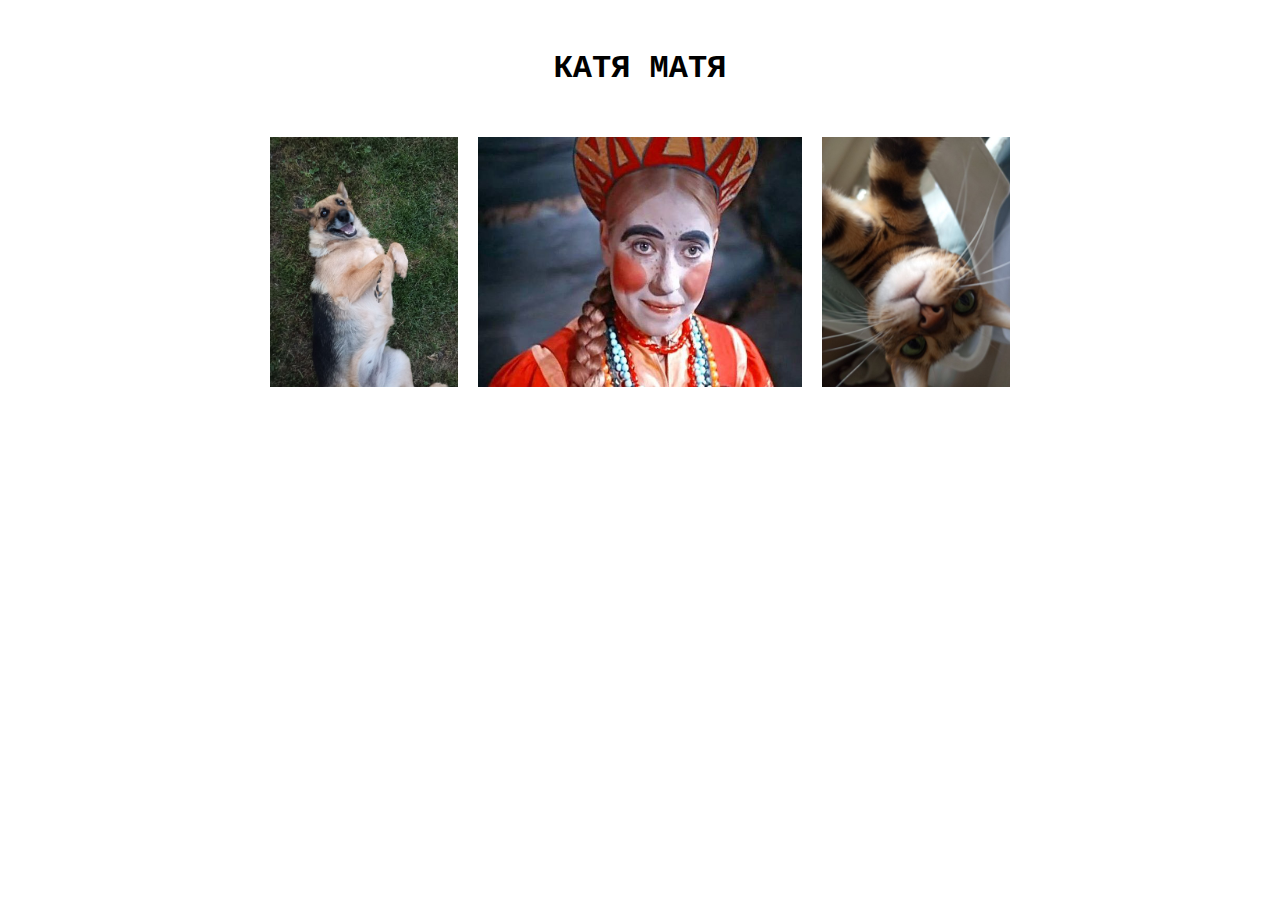
<file: index.html>
<!DOCTYPE html>
<html lang="en">
<head>
	<meta charset="UTF-8">
	<meta name="viewport" content="width=device-width, initial-scale=1.0">
	<title>КАТЯ МАТЯ</title>

	<style>
        * {
            padding: 0;
            margin: 0;
            box-sizing: border-box;
        }

        .images-container {
            display: flex;
            flex-wrap: wrap;
            justify-content: center;
            gap: 20px;
        }

        .images-container img {
            height: 250px;
        }

        .main-heading {
            text-align: center;
            font-family: 'Courier New', Courier, monospace;
        }

        #mainHeading {
            margin: 50px 0;
        }
    </style>
</head>
<body>
    <h1 class="main-heading" id="mainHeading">КАТЯ МАТЯ</h1>

    <div class="images-container">
        <img src="images/1.jpg" alt="jopa 1">
        <img src="images/2.jpg" alt="jopa 2">
        <img src="images/3.jpg" alt="jopa 3">
    </div>
</body>
</html>
</file>
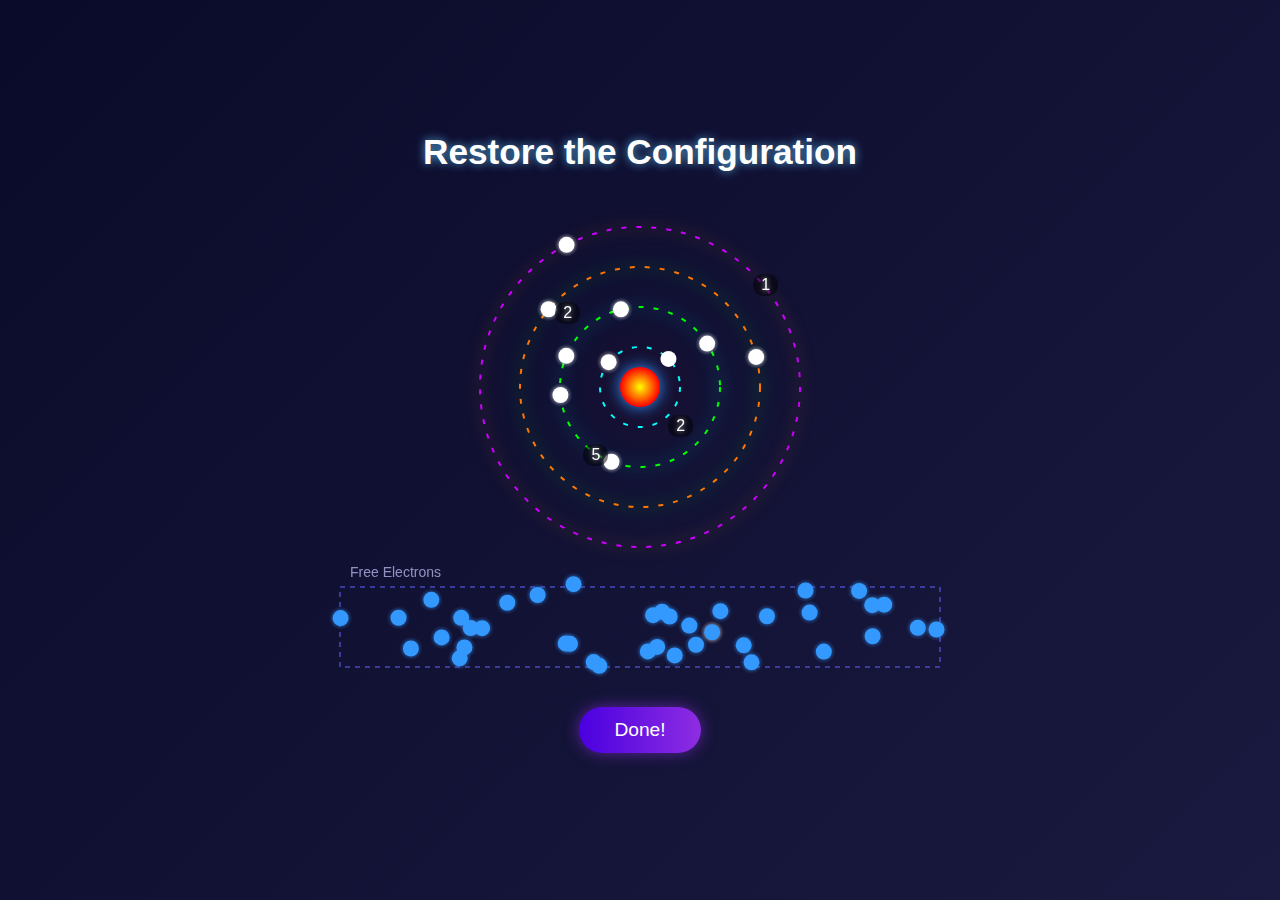
<file: atom/index.html>
<!DOCTYPE html>
<html lang="en">
<head>
    <meta charset="UTF-8">
    <meta name="viewport" content="width=device-width, initial-scale=1.0">
    <title>Restore the Configuration</title>
    <link rel="stylesheet" href="style.css">
</head>
<body>
    <div class="container">
        <h1>Restore the Configuration</h1>
        <div id="game-container">
            <canvas id="gameCanvas" width="800" height="500"></canvas>
            <div id="level1-info" class="level-info"></div>
            <div id="level2-info" class="level-info"></div>
            <div id="level3-info" class="level-info"></div>
            <div id="level4-info" class="level-info"></div>
        </div>
        <div id="controls">
            <button id="done-btn">Done!</button>
            <div id="electron-counter"></div>
        </div>
    </div>

    <script src="script.js"></script>
</body>
</html>
</file>
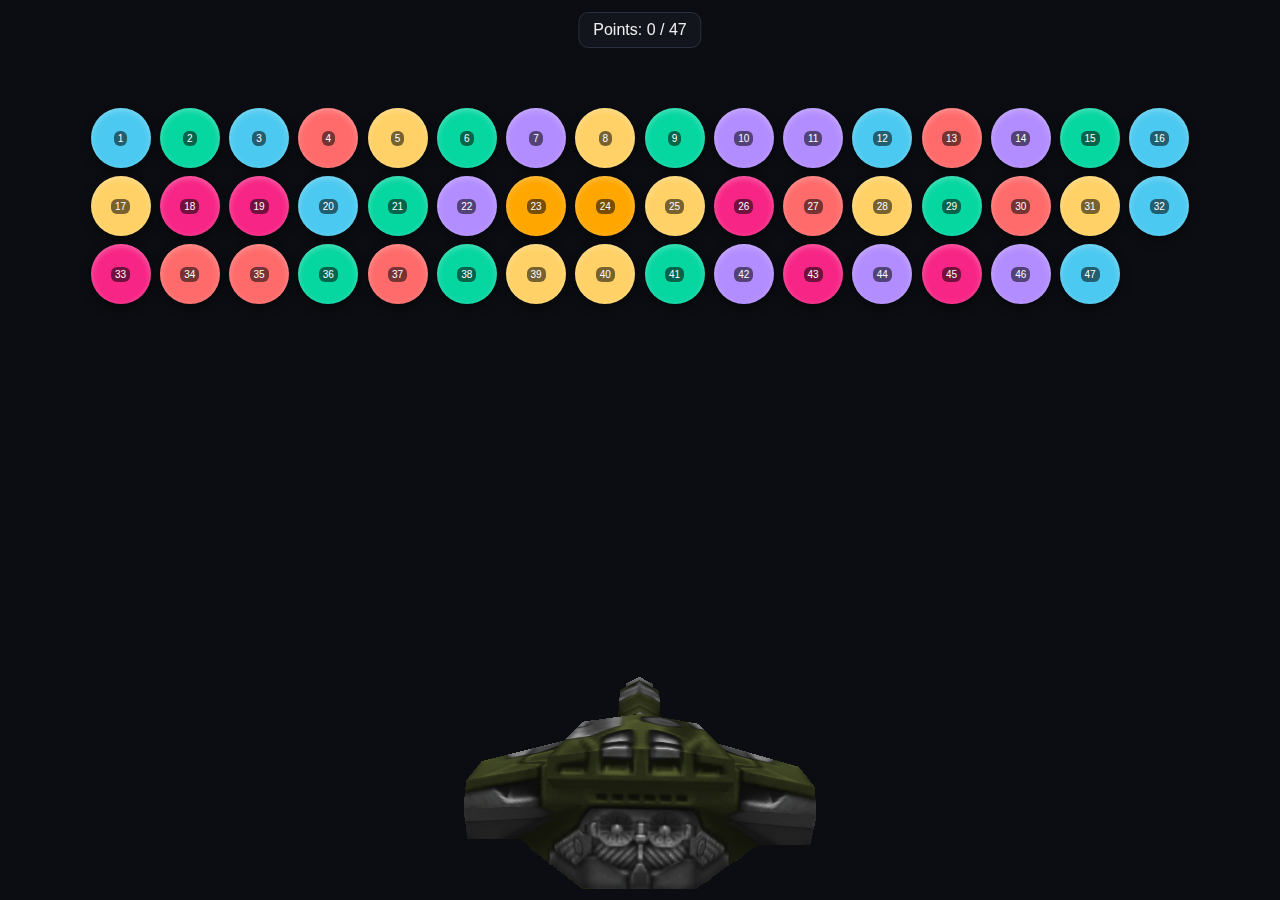
<file: shaft/index.html>
<!doctype html>
<html lang="ru">
<head>
    <meta charset="utf-8">
    <meta name="viewport" content="width=device-width,initial-scale=1">
    <title>ProTanki GAME</title>
    <link rel="stylesheet" href="style.css">
</head>
<body>
    <div id="hud">Points: <span id="score">0</span> / <span id="total">47</span></div>
    <div id="field"></div>
    <div id="cannon">
        <img src="assets/Shaft_M3.png" alt="Shaft M3">
    </div>
    <div id="crosshair">
        <div id="reticle"><img src="assets/Shaft_M3_Crosshair.png" alt="crosshair"></div>
    </div>
    <div id="winModal">
        <div class="modal-card">
            <h2>Congratulations!</h2>
            <p>You knocked out all the balls.</p>
            <button class="btn" id="finishBtn">Finish</button>
        </div>
    </div>
    <audio id="shotAudio" src="assets/Shaft_shot.mp3"></audio>
    <script src="script.js"></script>
</body>
</html>
</file>
<file: atom/style.css>
* {
    margin: 0;
    padding: 0;
    box-sizing: border-box;
}

body {
    font-family: 'Arial', sans-serif;
    background: linear-gradient(135deg, #0a0a2a, #1a1a40);
    color: white;
    display: flex;
    flex-direction: column;
    align-items: center;
    justify-content: center;
    min-height: 100vh;
    overflow: hidden;
    padding: 20px;
}

.container {
    display: flex;
    flex-direction: column;
    align-items: center;
    width: 100%;
    max-width: 900px;
}

h1 {
    font-size: 2.2rem;
    text-shadow: 0 0 10px rgba(100, 200, 255, 0.8);
    margin-bottom: 15px;
    text-align: center;
}

#game-container {
    position: relative;
    width: 100%;
    max-width: 800px;
    margin: 0 auto;
}

#gameCanvas {
    background: transparent;
    display: block;
    margin: 0 auto;
    max-width: 100%;
    height: auto;
}

#controls {
    margin-top: 20px;
    display: flex;
    flex-direction: column;
    align-items: center;
    width: 100%;
}

#done-btn {
    padding: 12px 35px;
    font-size: 1.2rem;
    background: linear-gradient(to right, #4a00e0, #8e2de2);
    color: white;
    border: none;
    border-radius: 50px;
    cursor: pointer;
    box-shadow: 0 0 15px rgba(142, 45, 226, 0.6);
    transition: all 0.3s ease;
    margin-bottom: 15px;
}

#done-btn:hover {
    transform: scale(1.05);
    box-shadow: 0 0 20px rgba(142, 45, 226, 0.8);
}

#electron-counter {
    font-size: 1rem;
    text-shadow: 0 0 5px rgba(100, 200, 255, 0.8);
}

.level-info {
    position: absolute;
    font-size: 1rem;
    color: white;
    text-shadow: 0 0 5px rgba(255, 255, 255, 0.7);
    background: rgba(0, 0, 0, 0.5);
    padding: 2px 8px;
    border-radius: 10px;
}

.shake {
    animation: shake 0.5s;
}

@keyframes shake {
    0%, 100% { transform: translateX(0); }
    10%, 30%, 50%, 70%, 90% { transform: translateX(-5px); }
    20%, 40%, 60%, 80% { transform: translateX(5px); }
}

.pulse {
    animation: pulse 0.5s;
}

@keyframes pulse {
    0% { transform: scale(1); }
    50% { transform: scale(1.1); }
    100% { transform: scale(1); }
}

@media (max-width: 768px) {
    h1 {
        font-size: 1.8rem;
    }
    
    #done-btn {
        padding: 10px 25px;
        font-size: 1rem;
    }
}
</file>
<file: shaft/style.css>
body {
    margin: 0;
    background: #0b0d12;
    color: #eee;
    font-family: sans-serif;
    overflow: hidden
}

#hud {
    position: fixed;
    top: 12px;
    left: 50%;
    transform: translateX(-50%);
    padding: 8px 14px;
    border-radius: 10px;
    background: #151820cc;
    border: 1px solid #2a3140;
    backdrop-filter: blur(6px);
    z-index: 30;
}

#field {
    display: grid;
    gap: 8px;
    place-items: center;
    grid-template-columns: repeat(auto-fill, minmax(60px, 1fr));
    width: 96vw;
    max-width: 1100px;
    margin: 12vh auto 18vh;
}

.ball {
    width: 60px;
    height: 60px;
    border-radius: 50%;
    cursor: crosshair;
    display: grid;
    place-items: center;
    font-size: 12px;
    color: #0009;
    box-shadow: 0 4px 12px rgba(0, 0, 0, .4), inset 0 2px 6px rgba(255, 255, 255, .3);
    transition: .2s;
    user-select: none;
}

.ball.knocked {
    opacity: 0;
    transform: scale(.6);
    pointer-events: none
}

.ball .id {
    font-size: 10px;
    background: #0008;
    color: #fff;
    padding: 2px 4px;
    border-radius: 6px
}

#cannon {
    position: fixed;
    bottom: 10px;
    left: 50%;
    transform: translateX(-50%);
    width: 354px;
    height: 213px;
    z-index: 20;
    pointer-events: none;
}

/* Прицел */
#crosshair {
    position: fixed;
    inset: 0;
    display: none;
    z-index: 40;
    pointer-events: none;
}

#crosshair.visible {
    display: block
}

#reticle {
    position: absolute;
    top: 50%;
    left: 50%;
    width: 350px;
    height: 350px;
    transform: translate(-50%, -50%) scale(0.4);
    transition: transform .5s ease-out;
}

#reticle.zoomed {
    transform: translate(-50%, -50%) scale(1)
}

#reticle img {
    width: 100%;
    height: 100%;
    object-fit: contain;
    display: block;
}

#winModal {
    position: fixed;
    inset: 0;
    display: none;
    place-items: center;
    background: rgba(0, 0, 0, .6);
    z-index: 50;
}

#winModal.show {
    display: grid
}

.modal-card {
    background: #222;
    padding: 20px;
    border-radius: 14px;
    color: #fff
}

.btn {
    margin-top: 10px;
    padding: 8px 14px;
    border: none;
    border-radius: 8px;
    cursor: pointer
}
</file>
